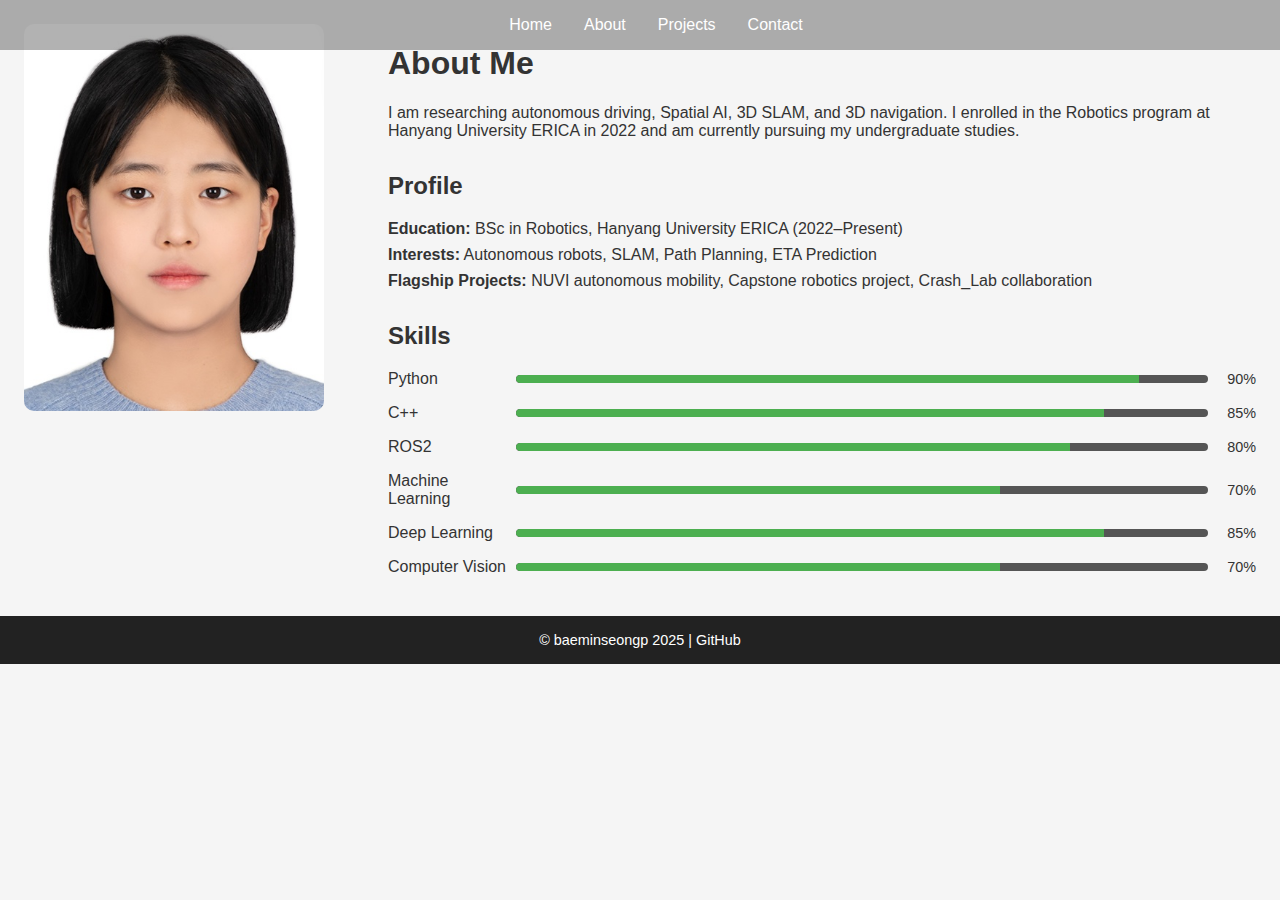
<file: about.html>
<!DOCTYPE html>
<html lang="en">
<head>
  <meta charset="UTF-8" />
  <meta name="viewport" content="width=device-width, initial-scale=1" />
  <title>baeminseongp | About</title>
  <link rel="stylesheet" href="styles.css" />
</head>
<body>
  <nav>
    <a href="index.html">Home</a>
    <a href="about.html">About</a>
    <a href="projects.html">Projects</a>
    <a href="contact.html">Contact</a>
  </nav>

  <section class="about">
    <div class="about-image">
      <img src="assets/images/profile.jpg" alt="Minseong Bae" />
    </div>
    <div class="about-content">
      <h1>About Me</h1>
      <p>
        I am researching autonomous driving, Spatial AI, 3D SLAM, and 3D navigation.
        I enrolled in the Robotics program at Hanyang University ERICA in 2022
        and am currently pursuing my undergraduate studies.
      </p>

      <div class="profile">
        <h2>Profile</h2>
        <ul>
          <li><strong>Education:</strong> BSc in Robotics, Hanyang University ERICA (2022–Present)</li>
          <li><strong>Interests:</strong> Autonomous robots, SLAM, Path Planning, ETA Prediction</li>
          <li><strong>Flagship Projects:</strong> NUVI autonomous mobility, Capstone robotics project, Crash_Lab collaboration</li>
        </ul>
      </div>

      <div class="skills">
        <h2>Skills</h2>

        <div class="skill-bar">
          <span class="skill-name">Python</span>
          <div class="bar-bg">
            <div class="bar-fill" style="width: 90%;"></div>
          </div>
          <span class="skill-percent">90%</span>
        </div>

        <div class="skill-bar">
          <span class="skill-name">C++</span>
          <div class="bar-bg">
            <div class="bar-fill" style="width: 85%;"></div>
          </div>
          <span class="skill-percent">85%</span>
        </div>

        <div class="skill-bar">
          <span class="skill-name">ROS2</span>
          <div class="bar-bg">
            <div class="bar-fill" style="width: 80%;"></div>
          </div>
          <span class="skill-percent">80%</span>
        </div>

        <div class="skill-bar">
          <span class="skill-name">Machine Learning</span>
          <div class="bar-bg">
            <div class="bar-fill" style="width: 70%;"></div>
          </div>
          <span class="skill-percent">70%</span>
        </div>

        <div class="skill-bar">
          <span class="skill-name">Deep Learning</span>
          <div class="bar-bg">
            <div class="bar-fill" style="width: 85%;"></div>
          </div>
          <span class="skill-percent">85%</span>
        </div>

        <div class="skill-bar">
          <span class="skill-name">Computer Vision</span>
          <div class="bar-bg">
            <div class="bar-fill" style="width: 70%;"></div>
          </div>
          <span class="skill-percent">70%</span>
        </div>

      </div>
    </div>
  </section>

  <footer>
    © baeminseongp 2025 | 
    <a href="https://github.com/baeminseongp" target="_blank">GitHub</a>
  </footer>

  <script src="script.js"></script>
</body>
</html>
</file>
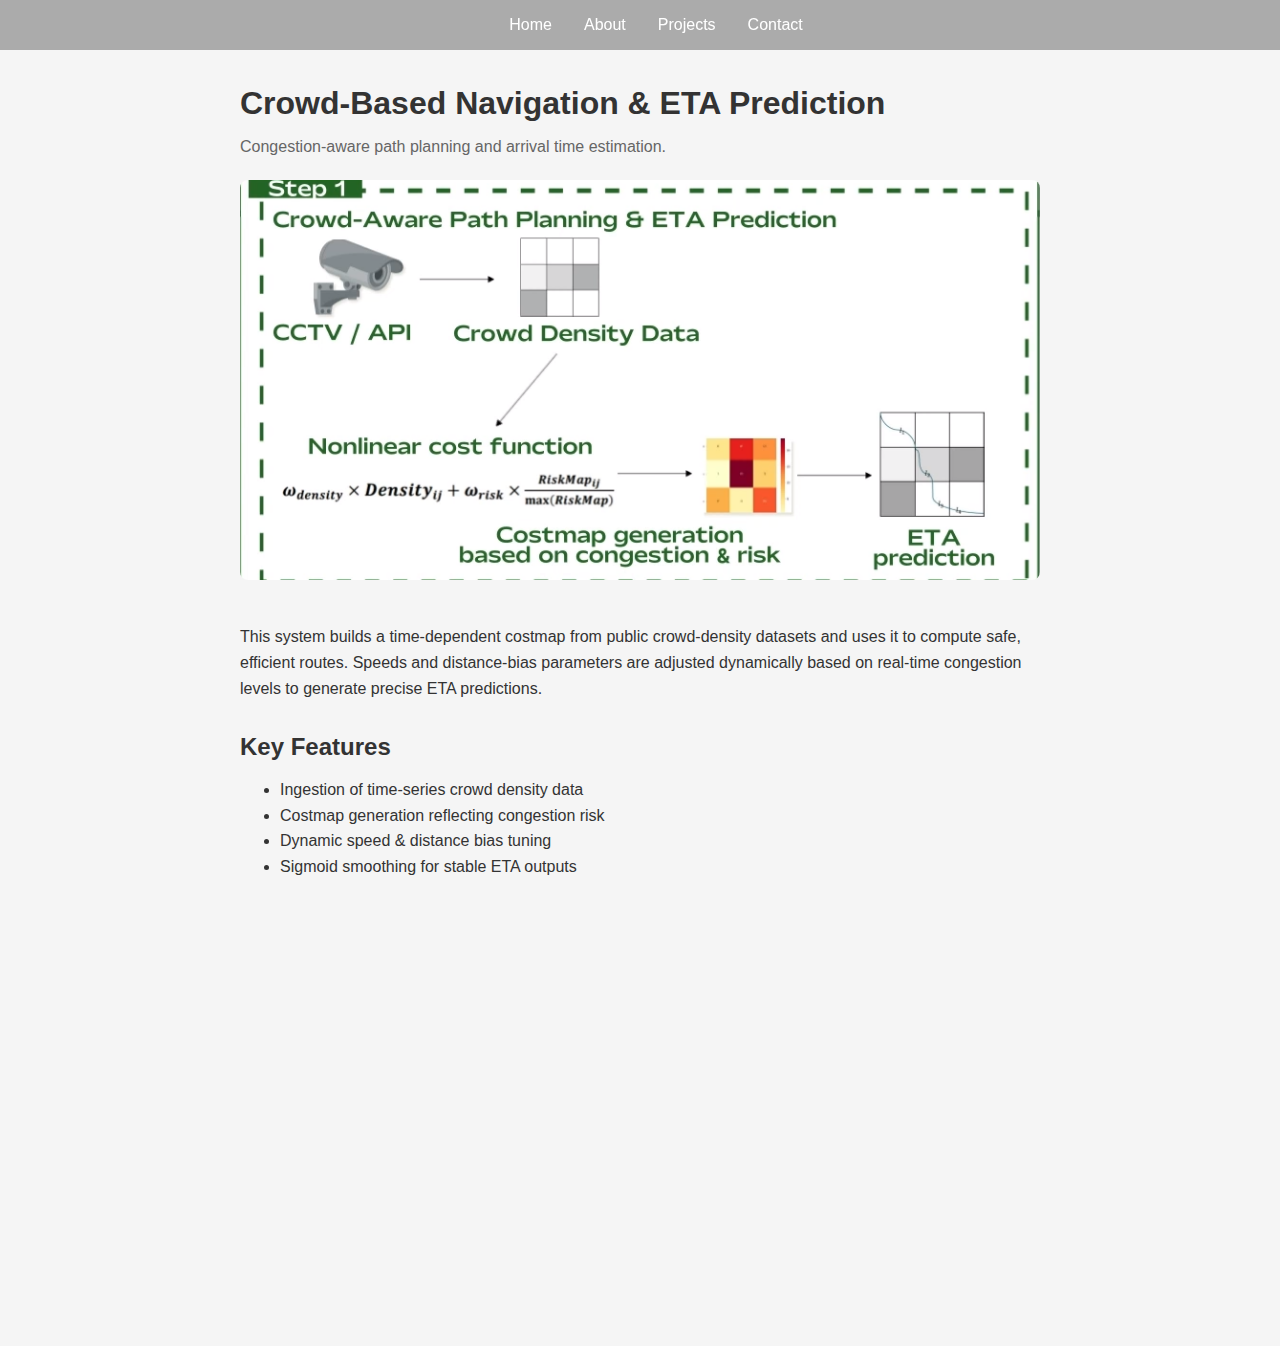
<file: project2.html>
<!DOCTYPE html>
<html lang="en">
<head>
  <meta charset="UTF-8" />
  <meta name="viewport" content="width=device-width, initial-scale=1" />
  <title>baeminseongp | Crowd‑Based Navigation &amp; ETA Prediction</title>
  <link rel="stylesheet" href="styles.css" />
</head>
<body>
  <nav>
    <a href="index.html">Home</a>
    <a href="about.html">About</a>
    <a href="projects.html">Projects</a>
    <a href="contact.html">Contact</a>
  </nav>

  <section class="project-detail">
    <h1>Crowd‑Based Navigation &amp; ETA Prediction</h1>
    <p class="subtitle">Congestion‑aware path planning and arrival time estimation.</p>

    <div class="detail-content">
      <img src="assets/images/project2.png" alt="Crowd data-based navigation and ETA prediction system" />

      <p>
        This system builds a time‑dependent costmap from public crowd‑density datasets 
        and uses it to compute safe, efficient routes. Speeds and distance‐bias parameters 
        are adjusted dynamically based on real‐time congestion levels to generate 
        precise ETA predictions.
      </p>

      <h2>Key Features</h2>
      <ul>
        <li>Ingestion of time‐series crowd density data</li>
        <li>Costmap generation reflecting congestion risk</li>
        <li>Dynamic speed &amp; distance bias tuning</li>
        <li>Sigmoid smoothing for stable ETA outputs</li>
      </ul>

      <h2>Tech Stack</h2>
      <ul>
        <li>ROS2 (Nav2, Costmap Plugins)</li>
        <li>Python (NumPy, JSON handling), C++</li>
        <li>SpatioTemporalVoxelLayer for obstacle avoidance</li>
        <li>Public crowd‐density APIs</li>
      </ul>

      <h2>Project Detail</h2>
      <ul>
        <li>GitHub : https://github.com/RAISELab/Nuvi.git</li>
      </ul>

      <a class="back-link" href="projects.html">&larr; Back to Projects</a>
    </div>
  </section>

  <footer>
    © baeminseongp 2025 | 
    <a href="https://github.com/baeminseongp" target="_blank">GitHub</a>
  </footer>

  <script src="script.js"></script>
</body>
</html>
</file>
<file: styles.css>
/* ── Reset & Base ── */
html, body {
  display: flex; flex-direction: column;
  min-height: 100vh;
  margin: 0; padding: 0;
  width: 100%; height: 100%;
  font-family: 'Segoe UI', Tahoma, Geneva, Verdana, sans-serif;
  background-color: #f5f5f5;
  color: #333;
  overflow-x: hidden;
}
a { text-decoration: none; color: inherit; }

/* ── Navigation Bar ── */
nav {
  position: absolute;
  top: 0; left: 0; width: 100%;
  display: flex; justify-content: center;
  padding: 1rem;
  background: rgba(0,0,0,0.3);
  z-index: 10;
}
nav a {
  margin: 0 1rem; color: #fff; font-weight: 500;
  transition: color 0.3s;
}
nav a:hover { color: #ddd; }

/* ── Hero Section ── */
.hero {
  position: relative;
  width: 100%; height: 100vh;
  background: url('assets/images/hero.jpg') center center / cover no-repeat;
  display: flex; align-items: center; justify-content: center;
}
.hero-overlay {
  position: absolute;
  top: 0; left: 0; width: 100%; height: 100%;
  background-color: rgba(0,0,0,0.6);
  z-index: 1;
}

/* ── 코드 에디터 컨테이너 (About 페이지) ── */
.hero-code-container {
  position: relative; 
  z-index: 2;
  width: 90%; max-width: 800px;
  margin: 4rem auto;           /* 화면 중앙 배치 */
  background: #1e1e1e;         /* 코드 에디터 배경색 */
  border-radius: 8px;
  box-shadow: 0 4px 20px rgba(0,0,0,0.5);
  overflow: hidden;
  color: #fff;              /* 밝은 글자색 */
  font-family: 'Courier New', Courier, monospace;
  align-self: center;
}

/* ── 에디터 상단 윈도우 버튼 ── */
.editor-header {
  display: flex; align-items: center;
  padding: 0.5rem; 
  background: #2d2d2d;
}
.circle {
  display: inline-block;
  width: 12px; height: 12px;
  border-radius: 50%;
  margin-right: 0.5rem;
}
.circle.red    { background: #ff5f56; }
.circle.yellow { background: #ffbd2e; }
.circle.green  { background: #27c93f; }

/* ── (다른 페이지용) 애니메이션 텍스트 ── */
.hero-text {
  font-family: 'Courier New', Courier, monospace;
  color: #fff; text-align: left;
  padding: 1.5rem;
}
.hero-text .line {
  opacity: 0;
  font-size: 1.5rem;
  margin: 0.75rem 0;
  animation: fadeInUp 1s forwards;
}
@keyframes fadeInUp {
  from { opacity: 0; transform: translateY(20px); }
  to   { opacity: 1; transform: translateY(0); }
}

/* ── Footer ── */
footer {
  text-align: center;
  padding: 1rem 0;
  background-color: #222;
  color: #fff;
  font-size: 0.9rem;
}

/* ── About 섹션 ── */
.hero-code-container .about {
  display: flex; 
  align-items: flex-start;
  padding: 1.5rem;
}
.about-image img {
  width: 300px; 
  border-radius: 10px; 
  object-fit: cover;
}
.about-content {
  margin-left: 2rem;
}
.about {
  display: flex;
  gap: 2rem;            /* 컬럼 간 여백 */
  padding: 1.5rem;
}

/* 왼쪽 컬럼: 사진 + 프로필 */
.about-left {
  flex: 0 0 300px;      /* 고정폭 300px */
  display: flex;
  flex-direction: column;
  gap: 1.5rem;
}

/* 오른쪽 컬럼: About Me + Skills */
.about-right {
  flex: 1;              /* 남은 공간 차지 */
}

/* 프로필, 스킬 제목 색상 조정 */
.about-left .profile h2,
.about-right .skills h2 {
  color: #fff;
  margin-bottom: 0.75rem;
}

/* 본문 텍스트(About Me) 글자색 */
.about-right h1,
.about-right p {
  color: #fff;
}

/* 스킬바 내부 텍스트도 흰색 */
.about-right .skill-name,
.about-right .skill-percent {
  color: #fff;
}


/* ── Profile & Skills ── */
.profile, .skills {
  margin-top: 2rem;
}
.profile ul, .skills ul {
  list-style: none; padding: 0;
}
.profile li, .skills li {
  margin-bottom: 0.5rem;
}

/* ── Skill Bar ── */
.skill-bar {
  display: flex; align-items: center; margin-bottom: 1rem;
}
.skill-name {
  width: 120px; font-weight: 500;
}
.bar-bg {
  flex: 1; height: 8px; background: #555;
  border-radius: 4px; margin: 0 0.5rem; overflow: hidden;
}
.bar-fill {
  height: 100%; background: #4caf50;
  border-radius: 4px 0 0 4px;
  transition: width 1s ease-in-out;
}
.skill-percent {
  width: 40px; text-align: right; font-size: 0.9rem;
}

/* ── Projects Grid: 고정 2열 레이아웃 ── */
.project-grid {
  display: grid;
  grid-template-columns: repeat(2, 1fr);  /* ← 2열 고정 */
  gap: 1.5rem;
  max-width: 900px;      /* 전체 그리드 폭 제한 */
  margin: 4rem auto;     /* 가운데 정렬 */
}

.project-grid > .project-item:nth-child(5) {
  grid-column: 1 / -1;      /* 1열부터 마지막(-1)열까지 */
  justify-self: center;     /* 가로축 가운데 정렬 */
  max-width: 400px;         /* 아이템 너비 제한(선택) */
}

.project-item {
  position: relative;
  display: block;
  overflow: hidden;
  border-radius: 8px;
  background: #fff;
  box-shadow: 0 2px 8px rgba(0,0,0,0.1);
  transition: transform 0.3s, box-shadow 0.3s;
}
.project-item:hover {
  transform: translateY(-5px);
  box-shadow: 0 6px 20px rgba(0,0,0,0.15);
}
.project-item img {
  width: 100%;
  height: 150px;
  object-fit: cover;
}
.project-overlay {
  position: absolute;
  top: 0; right: -100%;
  width: 100%; height: 100%;
  background: rgba(30,30,30,0.9);
  color: #fff;
  transition: right 0.3s ease-in-out;
  display: flex;
  align-items: center;
  justify-content: center;
}
.project-item:hover .project-overlay {
  right: 0;
}
.overlay-content h3 {
  margin: 0 0 0.5rem; font-size: 1.1rem;
}
.overlay-content p {
  margin: 0 0 1rem; font-size: 0.9rem; line-height: 1.4;
}
.view-details {
  font-weight: 500;
  text-decoration: underline;
}
.view-details:hover {
  color: #4caf50;
}

/* ── Project Detail ── */
.project-detail {
  max-width: 800px;
  margin: 4rem auto;
  padding: 0 1rem;
}
.project-detail h1 {
  font-size: 2rem; margin-bottom: 0.5rem;
}
.project-detail .subtitle {
  color: #666; margin-bottom: 1.5rem;
}
.detail-content img {
  width: 100%; max-height: 400px; object-fit: cover;
  border-radius: 8px; margin-bottom: 1.5rem;
}
.detail-content p, .detail-content ul {
  line-height: 1.6; margin-bottom: 1.5rem;
}
.detail-content h2 {
  margin: 2rem 0 0.5rem;
}
.back-link {
  display: inline-block;
  margin-top: 2rem; color: #4caf50;
  text-decoration: none;
}
.back-link:hover {
  text-decoration: underline;
}
</file>
